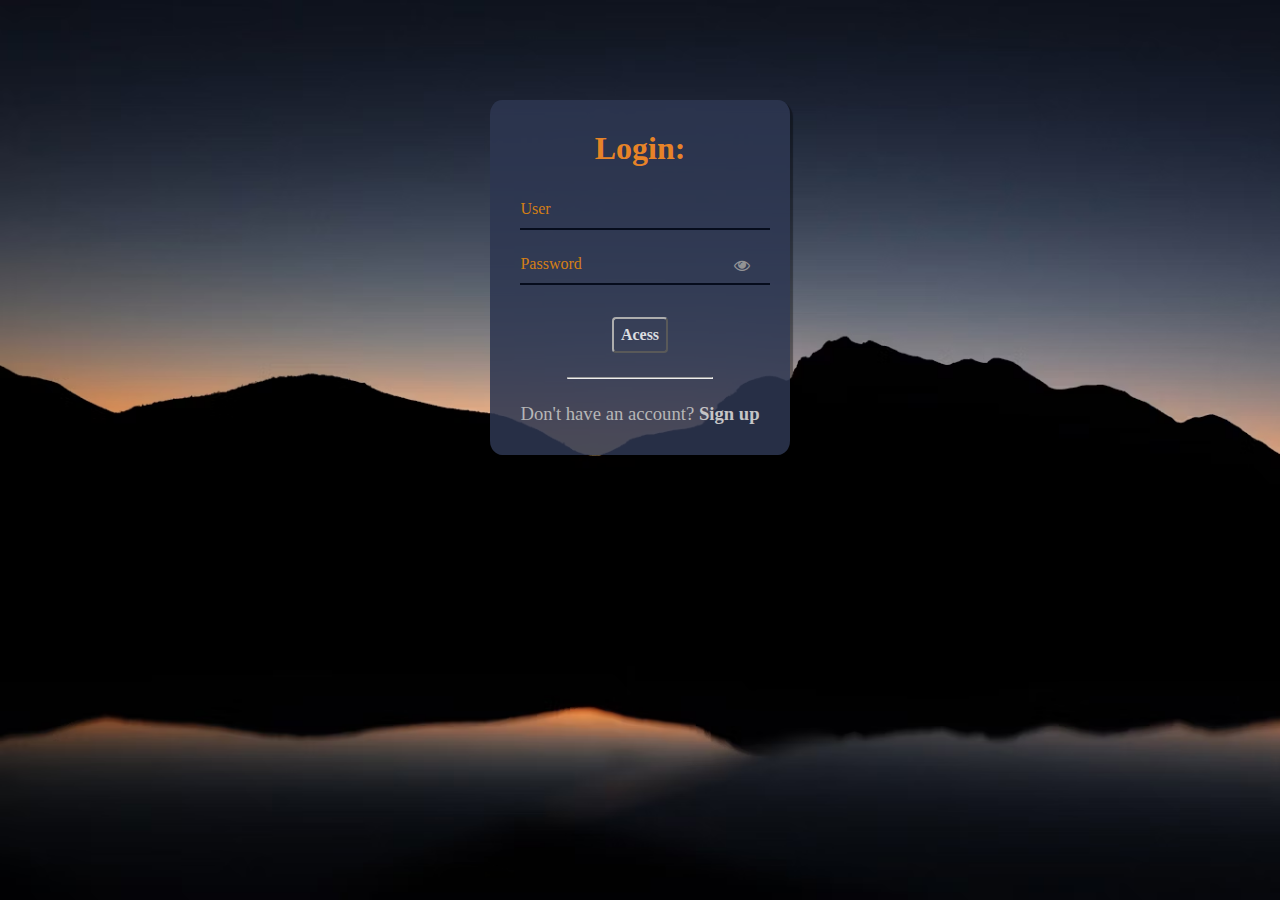
<file: assets/html/signin.html>
<!DOCTYPE html>
<html lang="pt-br">
  <head>
    <meta charset="UTF-8" />
    <meta name="viewport" content="width=device-width, initial-scale=1.0" />
    <link rel="stylesheet" href="../css/signin.css" />
    <link
      rel="stylesheet"
      href="https://stackpath.bootstrapcdn.com/font-awesome/4.7.0/css/font-awesome.min.css"
    />
    <link rel="preconnect" href="https://fonts.googleapis.com" />
    <link rel="preconnect" href="https://fonts.gstatic.com" crossorigin />
    <link
      href="https://fonts.googleapis.com/css2?family=Playfair+Display:ital,wght@0,400;0,500;0,600;0,700;0,800;0,900;1,400;1,500;1,600;1,700;1,800;1,900&display=swap"
      rel="stylesheet"
    />

    <title>Sign-in</title>
  </head>
  <body>
    <!--container-->
    <div class="container">
      <!--card-->
      <div class="card">
        <h1> Login: </h1>
        <div id="msgError"></div>
        <div class="label-float">
          <input type="text" id="usuario" placeholder="" required />
          <label id="userLabel" for="usuario">User</label>
        </div>
        <div class="label-float">
          <input type="password" id="senha" placeholder="" required />
          <label id="senhaLabel" for="senha">Password</label>
          <i class="fa fa-eye" aria-hidden="true"></i>
        </div>

        <div class="button-center">
          <button onclick="entrar()" class="button-login">Acess</button>
        </div>

        <div class="button-center">
          <hr />
        </div>
        <p>
          Don't have an account?
          <a href="../html/signup.html">Sign up</a>
        </p>
      </div>
    </div>
    <script src="../js/signin.js"></script>
  </body>
</html>
</file>
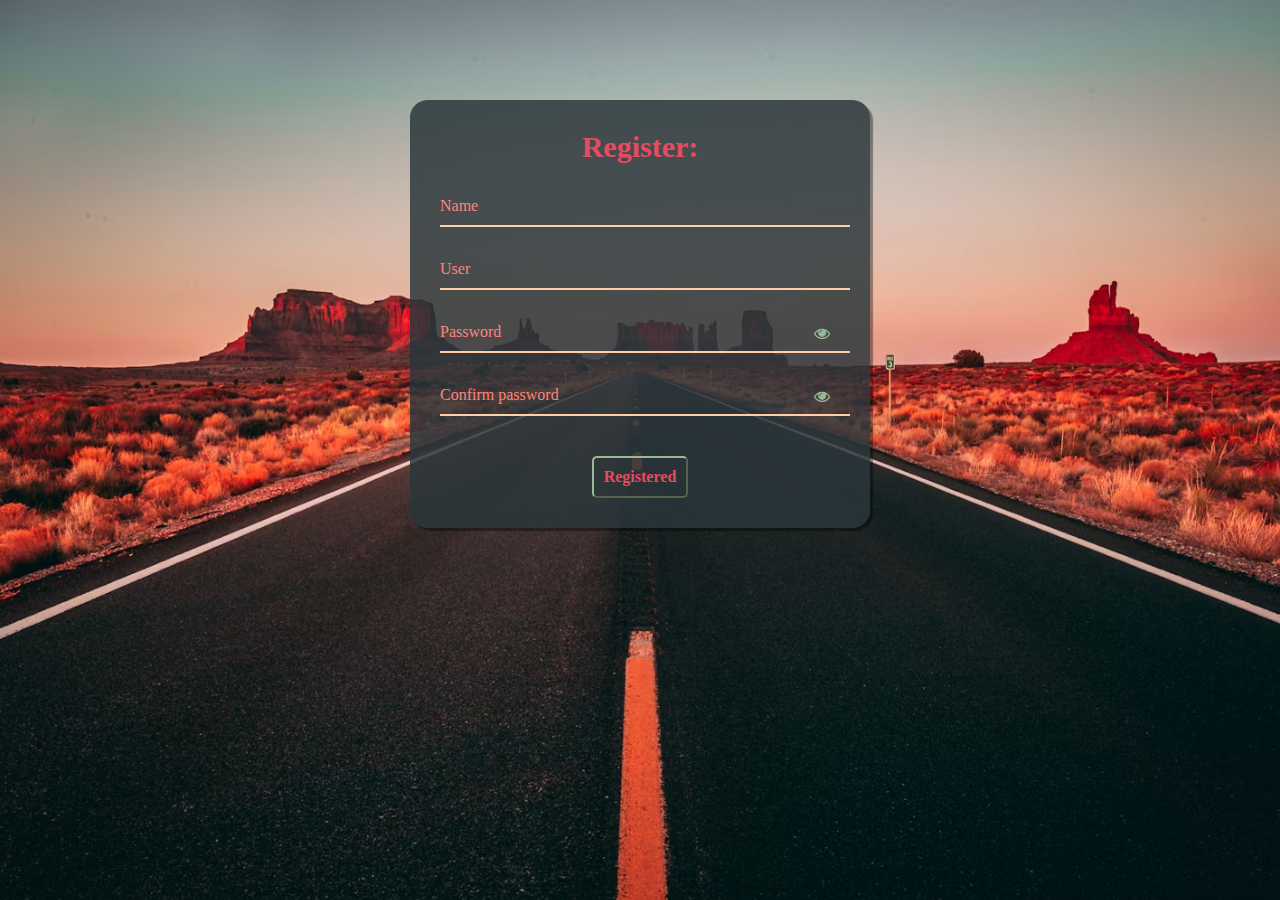
<file: assets/html/signup.html>
<!DOCTYPE html>
<html lang="pt-br">
<head>
    <meta charset="UTF-8">
    <meta name="viewport" content="width=device-width, initial-scale=1.0">
    <link rel="stylesheet" href="../css/signup.css" />
    <link
      rel="stylesheet"
      href="https://stackpath.bootstrapcdn.com/font-awesome/4.7.0/css/font-awesome.min.css"
    />
    <link rel="preconnect" href="https://fonts.googleapis.com" />
    <link rel="preconnect" href="https://fonts.gstatic.com" crossorigin />
    <link
      href="https://fonts.googleapis.com/css2?family=Playfair+Display:ital,wght@0,400;0,500;0,600;0,700;0,800;0,900;1,400;1,500;1,600;1,700;1,800;1,900&display=swap"
      rel="stylesheet"
    />
    <title>Sign-up</title>
</head>
<body>
    <div class="container">
        <div class="card">
          <h1>Register:</h1>
  
          <div id="msgError"></div>
          <div id="msgSuccess"></div>
  
          <div class="label-float">
            <input type="text" id="nome" placeholder="" required />
            <label id="labelNome" for="nome">Name</label>
          </div>
  
          <div class="label-float">
            <input type="text" id="usuario" placeholder="" required />
            <label id="labelUsuario" for="usuario">User</label>
          </div>
  
          <div class="label-float">
            <input type="password" id="senha" placeholder="" required />
            <label id="labelSenha" for="senha">Password</label>
            <i id="verSenha" class="fa fa-eye" aria-hidden="true"></i>
          </div>
  
          <div class="label-float">
            <input type="password" id="confirmSenha" placeholder="" required />
            <label id="labelConfirmSenha" for="confirmSenha"
              >Confirm password</label
            >
            <i id="verConfirmSenha" class="fa fa-eye" aria-hidden="true"></i>
          </div>
  
          <div class="justify-center">
            <button class="button-cadastro" onclick="cadastrar()">
              Registered
            </button>
          </div>
        </div>
      </div>
      <script src="../js/signup.js" ></script>
    </body>
</body>
</html>
</file>
<file: assets/css/signin.css>
* {
  margin: 0;
  padding: 0;
  font-family: "Playfair";
}

body {
  background-image: url(../images/image-signin.png);
  background-repeat: no-repeat;
  background-size: cover;
  background-attachment: fixed;
}

.container {
  display: flex;
  justify-content: center;
  width: 100%;
  margin-top: 100px;
}

.card {
  background-color: #2d3651dd;
  /*espaçamento do card com o container*/
  padding: 30px;
  border-radius: 4%;
  box-shadow: 3px 3px 1px 0px #00000060;
}

h1 {
  text-align: center;
  margin-bottom: 20px;
  color: #fb8c24ed;
}

.label-float input {
  width: 100%;
  padding: 5px 5px;
  display: inline-block;
  border: 0;
  border-bottom: 2px solid #060c1c;
  background-color: transparent;
  outline: none;
  min-width: 180px;
  font-size: 16px;
  transition: all 0.3s ease-out;
  border-radius: 0;
  color: rgb(205, 203, 203);
}

.label-float {
  position: relative;
  padding-top: 13px;
  margin-top: 5%;
  margin-bottom: 5%;
}

.label-float input:focus {
  border-bottom: 2px solid #9f9f9f;
}

.label-float label {
  color: #f99006d4;
  pointer-events: none;
  position: absolute;
  top: 0;
  left: 0;
  margin-top: 13px;
  /*Pequena animação para o label "usuario" e "senha" se mova pra cima bem levemente*/
  transition: all 0.3s ease-out;
}

.label-float input:focus + label {
  font-size: 13px;
  margin-top: 0;
  color: #ef7300fb;
}
/* para manter os labels para cima quando o usuario ja digitou os dados*/
.label-float input:valid + label {
  font-size: 13px;
  margin-top: 0;
  color: #ef7300fb;
}

.button-login {
  background-color: transparent;
  border-color: #adadad;
  color: #dcdee0;
  /*espaçamento*/
  padding: 7px;
  font-weight: bold;
  font-size: 12pt;
  margin-top: 20px;
  border-radius: 4px;
  cursor: pointer;
  outline: none;
  /*efeito leve no botão de "entrar"*/
  transition: all 0.3s ease-out;
}

button:hover {
  background-color: #060c1c;
  color: #fb8b24;
}

.button-center {
  display: flex;
  justify-content: center;
}

hr {
  margin-top: 10%;
  margin-bottom: 10%;
  width: 60%;
}

p {
  color: #b6b6b7;
  font-size: 14pt;
  text-align: center;
}

a {
  color: #c5c5c6;
  font-weight: bold;
  text-decoration: none;
  transition: all 0.3s ease-out;
}

a:hover {
  color: #fb8b24;
}

.fa-eye {
  position: absolute;
  top: 15px;
  right: 10px;
  cursor: pointer;
  color: #919294;
}

#msgError {
  text-align: center;
  color: #ff0000;
  background-color: #ffbbbb;
  padding: 10px;
  border-radius: 4px;
  display: none;
}
</file>
<file: assets/css/signup.css>
* {
  margin: 0;
  padding: 0;
  font-family: "Playfair";
}

body {
  background-image: url(../images/image-signup.png);
  background-repeat: no-repeat;
  background-size: cover;
  background-attachment: fixed;
}

.container {
  display: flex;
  justify-content: center;
  width: 100%;
  margin-top: 100px;
}

.card {
  background-color: #2a363bd5;
  padding: 30px;
  border-radius: 4%;
  box-shadow: 3px 3px 1px 0px #00000060;
  width: 400px;
}

h1 {
  text-align: center;
  margin-bottom: 20px;
  color: #e84a5f;
  font-size: 30px;
}

.label-float input {
  /* o input pega a tela toda e faz com que o Label mude para baixo*/
  width: 100%;
  padding: 5px 5px;
  display: inline-block;
  border: 0;
  border-bottom: 2px solid #fecea8;
  background-color: transparent;
  outline: none;
  min-width: 180px;
  font-size: 16px;
  transition: all 0.3s ease-out;
  border-radius: 0;
  color: white;
}

.label-float {
  position: relative;
  padding-top: 13px;
  margin-top: 5%;
  margin-bottom: 5%;
}

.label-float input:focus {
  border-bottom: 2px solid #99b898;
}

.label-float label {
  color: #ff847c;
  pointer-events: none;
  position: absolute;
  top: 0;
  left: 0;
  margin-top: 13px;
  transition: all 0.3s ease-out;
}

/* muda  cor da label (usuario,senha) quando o usuario clicar*/
.label-float input:focus + label,
.label-float input:valid + label {
  font-size: 13px;
  margin-top: 0;
  color: #be2a3e;
}

.button-cadastro {
  background-color: transparent;
  border-color: #99b898;
  color: #e84a5f;;
  padding: 10px;
  font-weight: bold;
  font-size: 12pt;
  margin-top: 20px;
  border-radius: 5px;
  cursor: pointer;
  outline: none;
  /*efeito leve no botão de "entrar"*/
  transition: all 0.3s ease-out;
}

button:hover {
  background-color: #e84a5f;
  color: white;
}

.justify-center {
  display: flex;
  justify-content: center;
}

.fa-eye {
  position: absolute;
  top: 15px;
  right: 10px;
  cursor: pointer;
  color:  #99b898;
}

#msgError {
  text-align: center;
  color: #ff0000;
  background-color: #ffbbbb;
  padding: 10px;
  border-radius: 4px;
  display: none;
}

#msgSuccess {
  text-align: center;
  color: #00bb00;
  background-color: #bbffbe;
  padding: 10px;
  border-radius: 4px;
  display: none;
}
</file>
